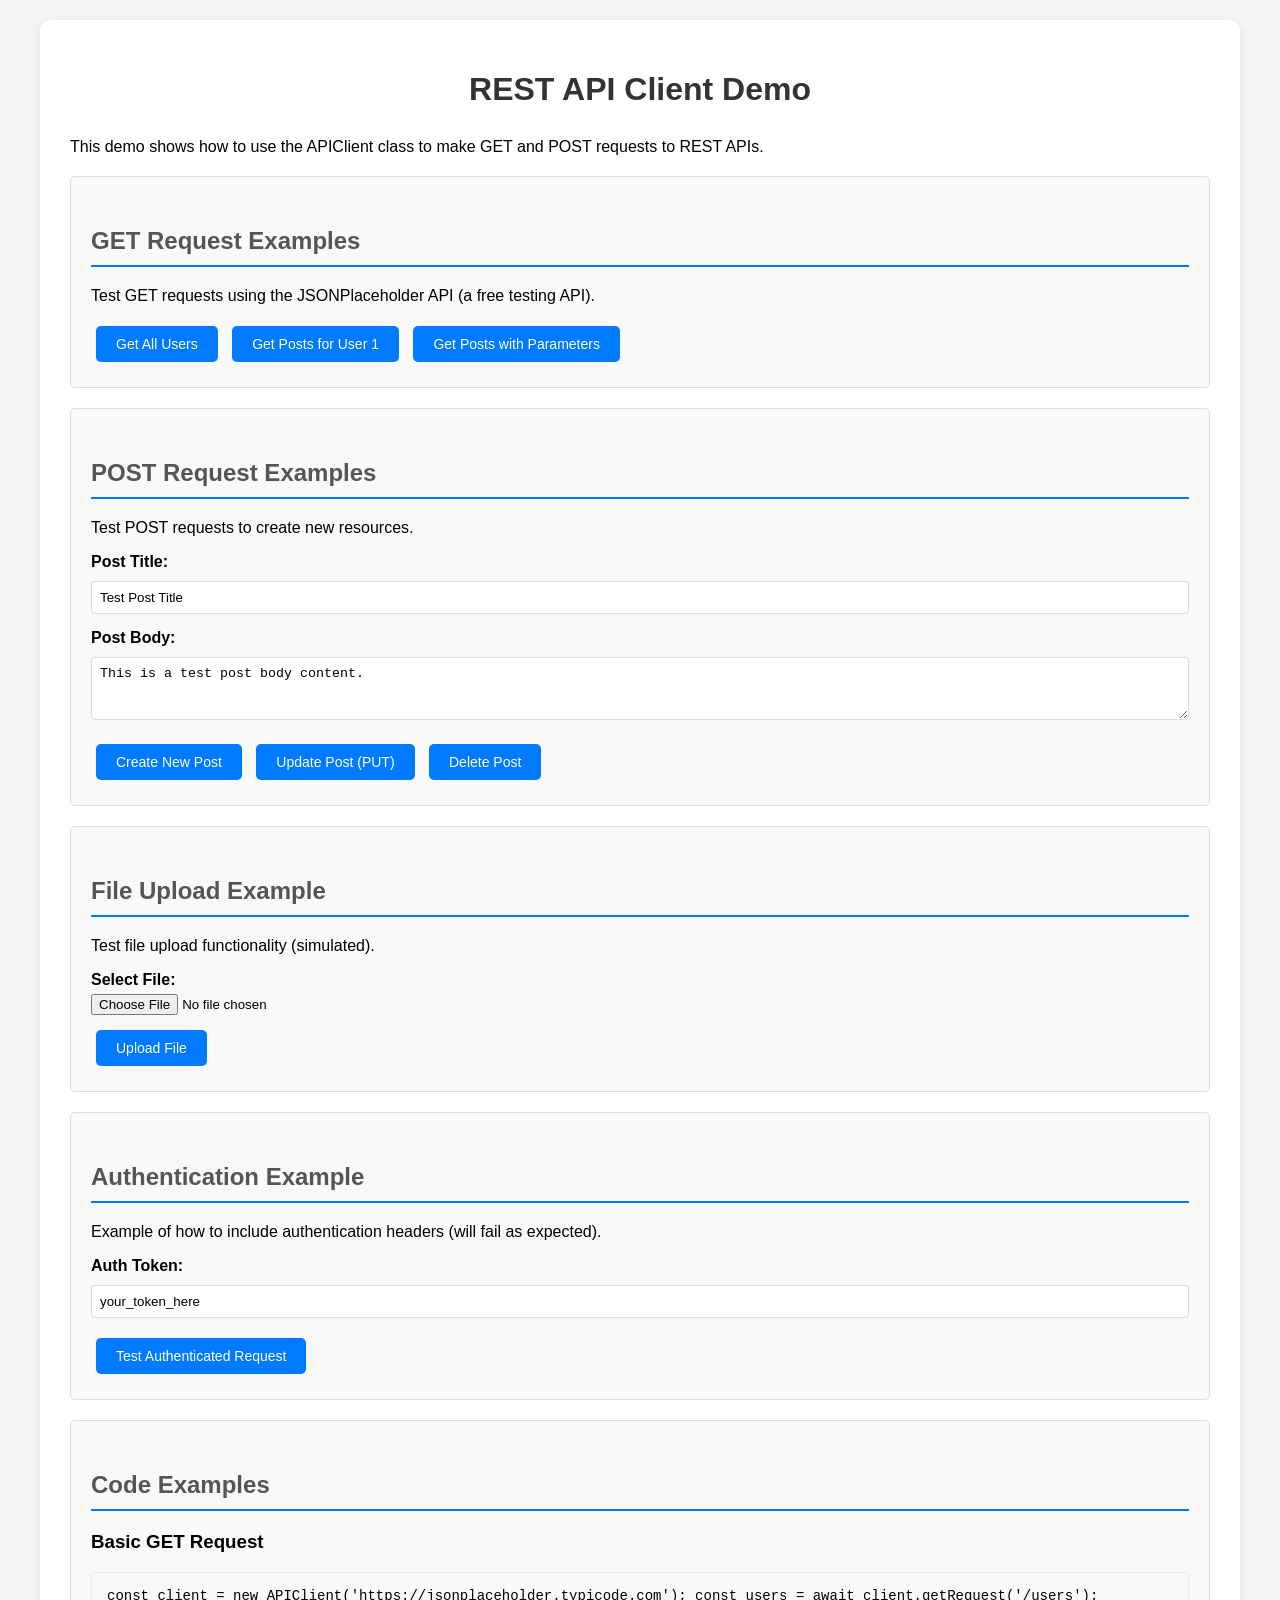
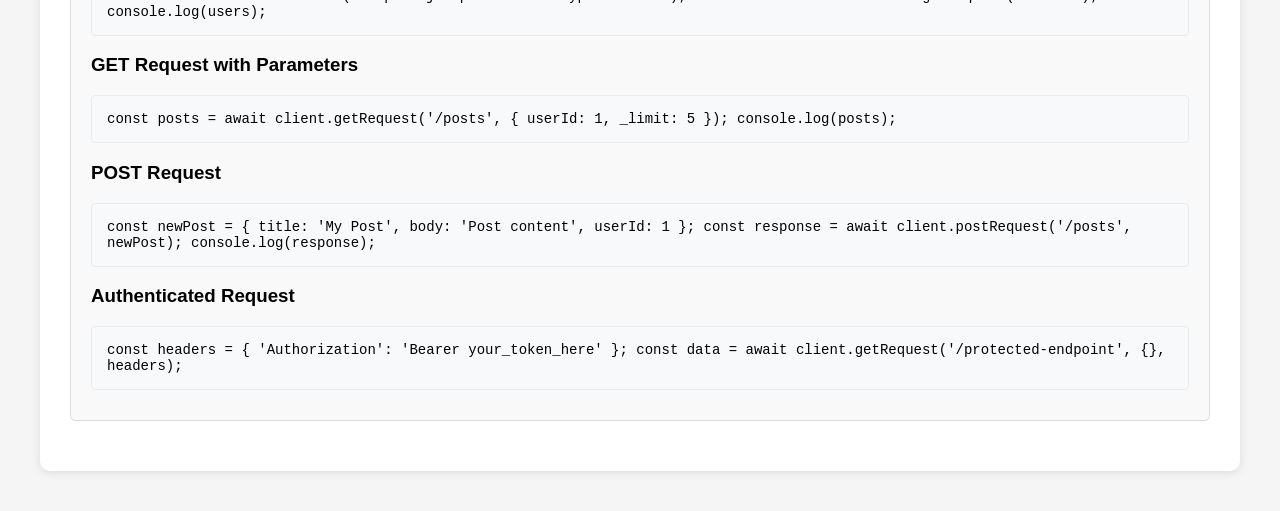
<file: api_demo.html>
<!DOCTYPE html>
<html lang="en">
<head>
    <meta charset="UTF-8">
    <meta name="viewport" content="width=device-width, initial-scale=1.0">
    <title>REST API Client Demo</title>
    <style>
        body {
            font-family: 'Segoe UI', Tahoma, Geneva, Verdana, sans-serif;
            max-width: 1200px;
            margin: 0 auto;
            padding: 20px;
            background-color: #f5f5f5;
        }
        
        .container {
            background: white;
            padding: 30px;
            border-radius: 10px;
            box-shadow: 0 2px 10px rgba(0,0,0,0.1);
            margin-bottom: 20px;
        }
        
        h1 {
            color: #333;
            text-align: center;
            margin-bottom: 30px;
        }
        
        h2 {
            color: #555;
            border-bottom: 2px solid #007bff;
            padding-bottom: 10px;
            margin-top: 30px;
        }
        
        .demo-section {
            margin: 20px 0;
            padding: 20px;
            border: 1px solid #ddd;
            border-radius: 5px;
            background-color: #f9f9f9;
        }
        
        button {
            background-color: #007bff;
            color: white;
            border: none;
            padding: 10px 20px;
            border-radius: 5px;
            cursor: pointer;
            margin: 5px;
            font-size: 14px;
        }
        
        button:hover {
            background-color: #0056b3;
        }
        
        button:disabled {
            background-color: #6c757d;
            cursor: not-allowed;
        }
        
        .result {
            margin-top: 15px;
            padding: 15px;
            border-radius: 5px;
            font-family: monospace;
            white-space: pre-wrap;
            max-height: 300px;
            overflow-y: auto;
        }
        
        .success {
            background-color: #d4edda;
            border: 1px solid #c3e6cb;
            color: #155724;
        }
        
        .error {
            background-color: #f8d7da;
            border: 1px solid #f5c6cb;
            color: #721c24;
        }
        
        .loading {
            background-color: #fff3cd;
            border: 1px solid #ffeaa7;
            color: #856404;
        }
        
        input[type="text"], textarea {
            width: 100%;
            padding: 8px;
            margin: 5px 0;
            border: 1px solid #ddd;
            border-radius: 4px;
            box-sizing: border-box;
        }
        
        .form-group {
            margin: 10px 0;
        }
        
        label {
            display: block;
            margin-bottom: 5px;
            font-weight: bold;
        }
        
        .file-upload {
            margin: 10px 0;
        }
        
        .code-example {
            background-color: #f8f9fa;
            border: 1px solid #e9ecef;
            border-radius: 4px;
            padding: 15px;
            margin: 10px 0;
            font-family: 'Courier New', monospace;
            font-size: 14px;
        }
    </style>
</head>
<body>
    <div class="container">
        <h1>REST API Client Demo</h1>
        
        <p>This demo shows how to use the APIClient class to make GET and POST requests to REST APIs.</p>
        
        <div class="demo-section">
            <h2>GET Request Examples</h2>
            <p>Test GET requests using the JSONPlaceholder API (a free testing API).</p>
            
            <button onclick="testGetUsers()">Get All Users</button>
            <button onclick="testGetPosts()">Get Posts for User 1</button>
            <button onclick="testGetWithParams()">Get Posts with Parameters</button>
            
            <div id="getResult" class="result" style="display: none;"></div>
        </div>
        
        <div class="demo-section">
            <h2>POST Request Examples</h2>
            <p>Test POST requests to create new resources.</p>
            
            <div class="form-group">
                <label for="postTitle">Post Title:</label>
                <input type="text" id="postTitle" value="Test Post Title" placeholder="Enter post title">
            </div>
            
            <div class="form-group">
                <label for="postBody">Post Body:</label>
                <textarea id="postBody" rows="3" placeholder="Enter post body">This is a test post body content.</textarea>
            </div>
            
            <button onclick="testCreatePost()">Create New Post</button>
            <button onclick="testUpdatePost()">Update Post (PUT)</button>
            <button onclick="testDeletePost()">Delete Post</button>
            
            <div id="postResult" class="result" style="display: none;"></div>
        </div>
        
        <div class="demo-section">
            <h2>File Upload Example</h2>
            <p>Test file upload functionality (simulated).</p>
            
            <div class="file-upload">
                <label for="fileInput">Select File:</label>
                <input type="file" id="fileInput" accept=".txt,.pdf,.jpg,.png">
            </div>
            
            <button onclick="testFileUpload()">Upload File</button>
            
            <div id="uploadResult" class="result" style="display: none;"></div>
        </div>
        
        <div class="demo-section">
            <h2>Authentication Example</h2>
            <p>Example of how to include authentication headers (will fail as expected).</p>
            
            <div class="form-group">
                <label for="authToken">Auth Token:</label>
                <input type="text" id="authToken" value="your_token_here" placeholder="Enter authentication token">
            </div>
            
            <button onclick="testAuthenticatedRequest()">Test Authenticated Request</button>
            
            <div id="authResult" class="result" style="display: none;"></div>
        </div>
        
        <div class="demo-section">
            <h2>Code Examples</h2>
            
            <h3>Basic GET Request</h3>
            <div class="code-example">
const client = new APIClient('https://jsonplaceholder.typicode.com');
const users = await client.getRequest('/users');
console.log(users);
            </div>
            
            <h3>GET Request with Parameters</h3>
            <div class="code-example">
const posts = await client.getRequest('/posts', { userId: 1, _limit: 5 });
console.log(posts);
            </div>
            
            <h3>POST Request</h3>
            <div class="code-example">
const newPost = {
    title: 'My Post',
    body: 'Post content',
    userId: 1
};
const response = await client.postRequest('/posts', newPost);
console.log(response);
            </div>
            
            <h3>Authenticated Request</h3>
            <div class="code-example">
const headers = {
    'Authorization': 'Bearer your_token_here'
};
const data = await client.getRequest('/protected-endpoint', {}, headers);
            </div>
        </div>
    </div>

    <script>
        // Include the APIClient class from api_client.js
        class APIClient {
            constructor(baseURL = 'https://api.example.com', timeout = 30000) {
                this.baseURL = baseURL.replace(/\/$/, '');
                this.timeout = timeout;
                
                this.defaultHeaders = {
                    'Content-Type': 'application/json',
                    'User-Agent': 'APIClient/1.0'
                };
            }
            
            async getRequest(endpoint, params = {}, headers = {}) {
                const url = new URL(`${this.baseURL}${endpoint}`);
                
                Object.keys(params).forEach(key => {
                    url.searchParams.append(key, params[key]);
                });
                
                const requestHeaders = { ...this.defaultHeaders, ...headers };
                
                try {
                    const controller = new AbortController();
                    const timeoutId = setTimeout(() => controller.abort(), this.timeout);
                    
                    const response = await fetch(url.toString(), {
                        method: 'GET',
                        headers: requestHeaders,
                        signal: controller.signal
                    });
                    
                    clearTimeout(timeoutId);
                    
                    if (!response.ok) {
                        throw new Error(`HTTP error! status: ${response.status}`);
                    }
                    
                    return await response.json();
                    
                } catch (error) {
                    console.error('GET request failed:', error);
                    throw error;
                }
            }
            
            async postRequest(endpoint, data = {}, headers = {}) {
                const url = `${this.baseURL}${endpoint}`;
                const requestHeaders = { ...this.defaultHeaders, ...headers };
                
                try {
                    const controller = new AbortController();
                    const timeoutId = setTimeout(() => controller.abort(), this.timeout);
                    
                    const response = await fetch(url, {
                        method: 'POST',
                        headers: requestHeaders,
                        body: JSON.stringify(data),
                        signal: controller.signal
                    });
                    
                    clearTimeout(timeoutId);
                    
                    if (!response.ok) {
                        throw new Error(`HTTP error! status: ${response.status}`);
                    }
                    
                    return await response.json();
                    
                } catch (error) {
                    console.error('POST request failed:', error);
                    throw error;
                }
            }
            
            async putRequest(endpoint, data = {}, headers = {}) {
                const url = `${this.baseURL}${endpoint}`;
                const requestHeaders = { ...this.defaultHeaders, ...headers };
                
                try {
                    const controller = new AbortController();
                    const timeoutId = setTimeout(() => controller.abort(), this.timeout);
                    
                    const response = await fetch(url, {
                        method: 'PUT',
                        headers: requestHeaders,
                        body: JSON.stringify(data),
                        signal: controller.signal
                    });
                    
                    clearTimeout(timeoutId);
                    
                    if (!response.ok) {
                        throw new Error(`HTTP error! status: ${response.status}`);
                    }
                    
                    return await response.json();
                    
                } catch (error) {
                    console.error('PUT request failed:', error);
                    throw error;
                }
            }
            
            async deleteRequest(endpoint, headers = {}) {
                const url = `${this.baseURL}${endpoint}`;
                const requestHeaders = { ...this.defaultHeaders, ...headers };
                
                try {
                    const controller = new AbortController();
                    const timeoutId = setTimeout(() => controller.abort(), this.timeout);
                    
                    const response = await fetch(url, {
                        method: 'DELETE',
                        headers: requestHeaders,
                        signal: controller.signal
                    });
                    
                    clearTimeout(timeoutId);
                    
                    if (!response.ok) {
                        throw new Error(`HTTP error! status: ${response.status}`);
                    }
                    
                    return await response.json();
                    
                } catch (error) {
                    console.error('DELETE request failed:', error);
                    throw error;
                }
            }
        }

        // Demo functions
        function showResult(elementId, data, isError = false) {
            const element = document.getElementById(elementId);
            element.style.display = 'block';
            element.className = `result ${isError ? 'error' : 'success'}`;
            element.textContent = typeof data === 'object' ? JSON.stringify(data, null, 2) : data;
        }

        function showLoading(elementId) {
            const element = document.getElementById(elementId);
            element.style.display = 'block';
            element.className = 'result loading';
            element.textContent = 'Loading...';
        }

        async function testGetUsers() {
            showLoading('getResult');
            try {
                const client = new APIClient('https://jsonplaceholder.typicode.com');
                const users = await client.getRequest('/users');
                showResult('getResult', users);
            } catch (error) {
                showResult('getResult', `Error: ${error.message}`, true);
            }
        }

        async function testGetPosts() {
            showLoading('getResult');
            try {
                const client = new APIClient('https://jsonplaceholder.typicode.com');
                const posts = await client.getRequest('/posts', { userId: 1, _limit: 3 });
                showResult('getResult', posts);
            } catch (error) {
                showResult('getResult', `Error: ${error.message}`, true);
            }
        }

        async function testGetWithParams() {
            showLoading('getResult');
            try {
                const client = new APIClient('https://jsonplaceholder.typicode.com');
                const posts = await client.getRequest('/posts', { 
                    userId: 1, 
                    _limit: 2,
                    _sort: 'id',
                    _order: 'desc'
                });
                showResult('getResult', posts);
            } catch (error) {
                showResult('getResult', `Error: ${error.message}`, true);
            }
        }

        async function testCreatePost() {
            showLoading('postResult');
            try {
                const client = new APIClient('https://jsonplaceholder.typicode.com');
                const newPost = {
                    title: document.getElementById('postTitle').value,
                    body: document.getElementById('postBody').value,
                    userId: 1
                };
                const response = await client.postRequest('/posts', newPost);
                showResult('postResult', response);
            } catch (error) {
                showResult('postResult', `Error: ${error.message}`, true);
            }
        }

        async function testUpdatePost() {
            showLoading('postResult');
            try {
                const client = new APIClient('https://jsonplaceholder.typicode.com');
                const updatedPost = {
                    id: 1,
                    title: document.getElementById('postTitle').value,
                    body: document.getElementById('postBody').value,
                    userId: 1
                };
                const response = await client.putRequest('/posts/1', updatedPost);
                showResult('postResult', response);
            } catch (error) {
                showResult('postResult', `Error: ${error.message}`, true);
            }
        }

        async function testDeletePost() {
            showLoading('postResult');
            try {
                const client = new APIClient('https://jsonplaceholder.typicode.com');
                const response = await client.deleteRequest('/posts/1');
                showResult('postResult', response);
            } catch (error) {
                showResult('postResult', `Error: ${error.message}`, true);
            }
        }

        async function testFileUpload() {
            showLoading('uploadResult');
            try {
                const fileInput = document.getElementById('fileInput');
                const file = fileInput.files[0];
                
                if (!file) {
                    showResult('uploadResult', 'Please select a file first.', true);
                    return;
                }
                
                const formData = new FormData();
                formData.append('file', file);
                formData.append('description', 'Uploaded via demo');
                
                const response = await fetch('https://httpbin.org/post', {
                    method: 'POST',
                    body: formData
                });
                
                const result = await response.json();
                showResult('uploadResult', result);
            } catch (error) {
                showResult('uploadResult', `Error: ${error.message}`, true);
            }
        }

        async function testAuthenticatedRequest() {
            showLoading('authResult');
            try {
                const client = new APIClient('https://httpbin.org');
                const token = document.getElementById('authToken').value;
                const headers = {
                    'Authorization': `Bearer ${token}`
                };
                const response = await client.getRequest('/headers', {}, headers);
                showResult('authResult', response);
            } catch (error) {
                showResult('authResult', `Error: ${error.message}`, true);
            }
        }
    </script>
</body>
</html>
</file>
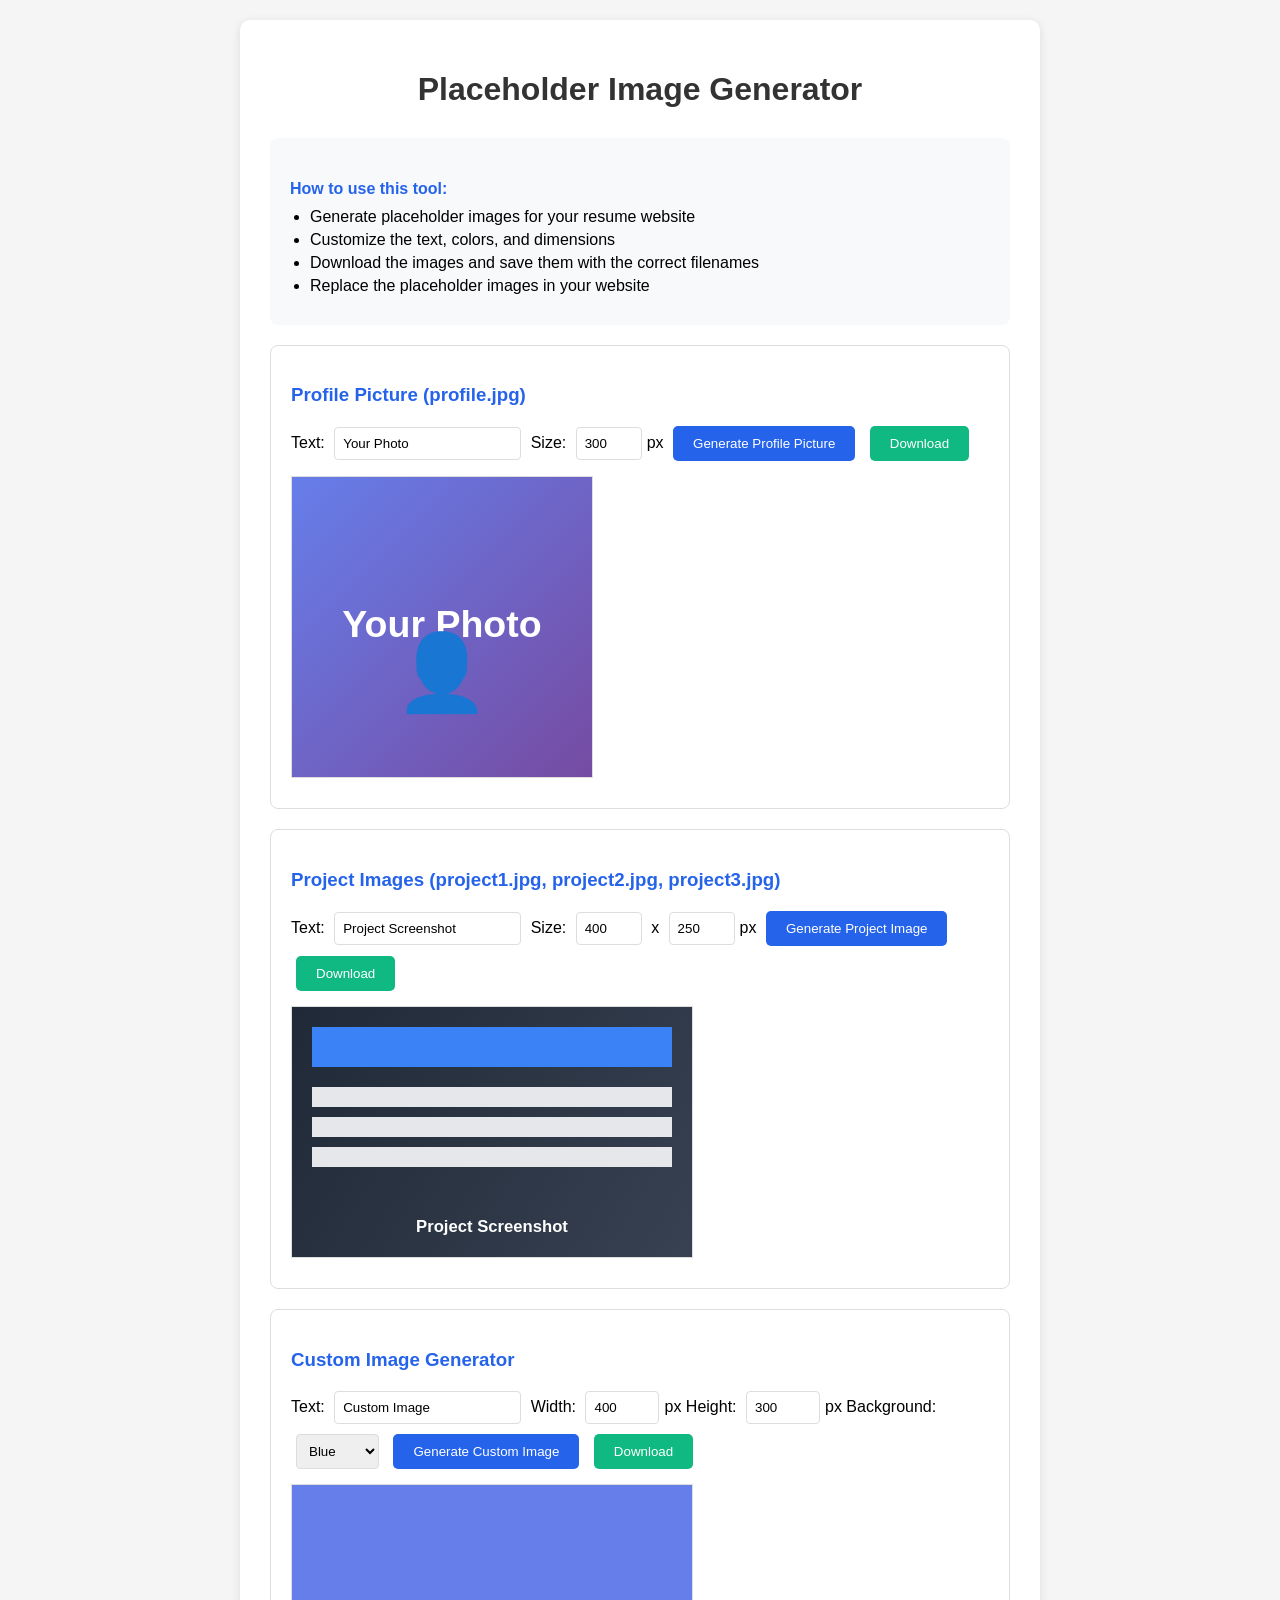
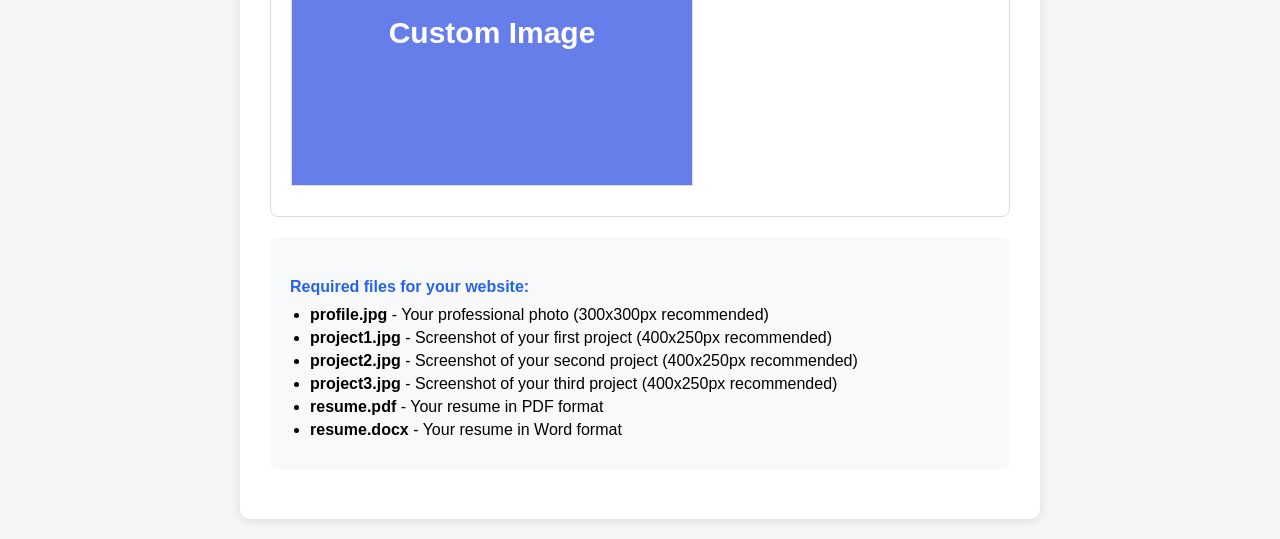
<file: create_placeholders.html>
<!DOCTYPE html>
<html lang="en">
<head>
    <meta charset="UTF-8">
    <meta name="viewport" content="width=device-width, initial-scale=1.0">
    <title>Placeholder Image Generator</title>
    <style>
        body {
            font-family: 'Arial', sans-serif;
            max-width: 800px;
            margin: 0 auto;
            padding: 20px;
            background: #f5f5f5;
        }
        .container {
            background: white;
            padding: 30px;
            border-radius: 10px;
            box-shadow: 0 2px 10px rgba(0,0,0,0.1);
        }
        h1 {
            color: #333;
            text-align: center;
            margin-bottom: 30px;
        }
        .generator {
            margin: 20px 0;
            padding: 20px;
            border: 1px solid #ddd;
            border-radius: 8px;
        }
        .generator h3 {
            margin-bottom: 15px;
            color: #2563eb;
        }
        canvas {
            border: 1px solid #ddd;
            margin: 10px 0;
            display: block;
        }
        button {
            background: #2563eb;
            color: white;
            border: none;
            padding: 10px 20px;
            border-radius: 5px;
            cursor: pointer;
            margin: 5px;
        }
        button:hover {
            background: #1d4ed8;
        }
        .download-btn {
            background: #10b981;
        }
        .download-btn:hover {
            background: #059669;
        }
        input, select {
            padding: 8px;
            margin: 5px;
            border: 1px solid #ddd;
            border-radius: 4px;
        }
        .instructions {
            background: #f8f9fa;
            padding: 20px;
            border-radius: 8px;
            margin: 20px 0;
        }
        .instructions h4 {
            color: #2563eb;
            margin-bottom: 10px;
        }
        .instructions ul {
            margin: 10px 0;
            padding-left: 20px;
        }
        .instructions li {
            margin: 5px 0;
        }
    </style>
</head>
<body>
    <div class="container">
        <h1>Placeholder Image Generator</h1>
        
        <div class="instructions">
            <h4>How to use this tool:</h4>
            <ul>
                <li>Generate placeholder images for your resume website</li>
                <li>Customize the text, colors, and dimensions</li>
                <li>Download the images and save them with the correct filenames</li>
                <li>Replace the placeholder images in your website</li>
            </ul>
        </div>

        <!-- Profile Picture Generator -->
        <div class="generator">
            <h3>Profile Picture (profile.jpg)</h3>
            <div>
                <label>Text: <input type="text" id="profileText" value="Your Photo" placeholder="Enter text for profile picture"></label>
                <label>Size: <input type="number" id="profileSize" value="300" min="100" max="500">px</label>
                <button onclick="generateProfile()">Generate Profile Picture</button>
                <button class="download-btn" onclick="downloadCanvas('profileCanvas', 'profile.jpg')">Download</button>
            </div>
            <canvas id="profileCanvas" width="300" height="300"></canvas>
        </div>

        <!-- Project Images Generator -->
        <div class="generator">
            <h3>Project Images (project1.jpg, project2.jpg, project3.jpg)</h3>
            <div>
                <label>Text: <input type="text" id="projectText" value="Project Screenshot" placeholder="Enter text for project image"></label>
                <label>Size: <input type="number" id="projectWidth" value="400" min="200" max="800"> x <input type="number" id="projectHeight" value="250" min="150" max="600">px</label>
                <button onclick="generateProject()">Generate Project Image</button>
                <button class="download-btn" onclick="downloadCanvas('projectCanvas', 'project1.jpg')">Download</button>
            </div>
            <canvas id="projectCanvas" width="400" height="250"></canvas>
        </div>

        <!-- Custom Image Generator -->
        <div class="generator">
            <h3>Custom Image Generator</h3>
            <div>
                <label>Text: <input type="text" id="customText" value="Custom Image" placeholder="Enter text"></label>
                <label>Width: <input type="number" id="customWidth" value="400" min="100" max="1000">px</label>
                <label>Height: <input type="number" id="customHeight" value="300" min="100" max="1000">px</label>
                <label>Background: <select id="customBg">
                    <option value="#667eea">Blue</option>
                    <option value="#10b981">Green</option>
                    <option value="#f59e0b">Orange</option>
                    <option value="#ef4444">Red</option>
                    <option value="#8b5cf6">Purple</option>
                    <option value="#6b7280">Gray</option>
                </select></label>
                <button onclick="generateCustom()">Generate Custom Image</button>
                <button class="download-btn" onclick="downloadCanvas('customCanvas', 'custom.jpg')">Download</button>
            </div>
            <canvas id="customCanvas" width="400" height="300"></canvas>
        </div>

        <div class="instructions">
            <h4>Required files for your website:</h4>
            <ul>
                <li><strong>profile.jpg</strong> - Your professional photo (300x300px recommended)</li>
                <li><strong>project1.jpg</strong> - Screenshot of your first project (400x250px recommended)</li>
                <li><strong>project2.jpg</strong> - Screenshot of your second project (400x250px recommended)</li>
                <li><strong>project3.jpg</strong> - Screenshot of your third project (400x250px recommended)</li>
                <li><strong>resume.pdf</strong> - Your resume in PDF format</li>
                <li><strong>resume.docx</strong> - Your resume in Word format</li>
            </ul>
        </div>
    </div>

    <script>
        // Generate Profile Picture
        function generateProfile() {
            const canvas = document.getElementById('profileCanvas');
            const ctx = canvas.getContext('2d');
            const text = document.getElementById('profileText').value;
            const size = parseInt(document.getElementById('profileSize').value);
            
            canvas.width = size;
            canvas.height = size;
            
            // Create gradient background
            const gradient = ctx.createLinearGradient(0, 0, size, size);
            gradient.addColorStop(0, '#667eea');
            gradient.addColorStop(1, '#764ba2');
            
            ctx.fillStyle = gradient;
            ctx.fillRect(0, 0, size, size);
            
            // Add text
            ctx.fillStyle = 'white';
            ctx.font = `bold ${size/8}px Arial`;
            ctx.textAlign = 'center';
            ctx.textBaseline = 'middle';
            ctx.fillText(text, size/2, size/2);
            
            // Add icon
            ctx.font = `${size/4}px Arial`;
            ctx.fillText('👤', size/2, size/2 + size/6);
        }

        // Generate Project Image
        function generateProject() {
            const canvas = document.getElementById('projectCanvas');
            const ctx = canvas.getContext('2d');
            const text = document.getElementById('projectText').value;
            const width = parseInt(document.getElementById('projectWidth').value);
            const height = parseInt(document.getElementById('projectHeight').value);
            
            canvas.width = width;
            canvas.height = height;
            
            // Create gradient background
            const gradient = ctx.createLinearGradient(0, 0, width, height);
            gradient.addColorStop(0, '#1f2937');
            gradient.addColorStop(1, '#374151');
            
            ctx.fillStyle = gradient;
            ctx.fillRect(0, 0, width, height);
            
            // Add some UI elements to make it look like a screenshot
            ctx.fillStyle = '#3b82f6';
            ctx.fillRect(20, 20, width - 40, 40);
            
            ctx.fillStyle = '#e5e7eb';
            ctx.fillRect(20, 80, width - 40, 20);
            ctx.fillRect(20, 110, width - 40, 20);
            ctx.fillRect(20, 140, width - 40, 20);
            
            // Add text
            ctx.fillStyle = 'white';
            ctx.font = `bold ${height/15}px Arial`;
            ctx.textAlign = 'center';
            ctx.textBaseline = 'middle';
            ctx.fillText(text, width/2, height - 30);
        }

        // Generate Custom Image
        function generateCustom() {
            const canvas = document.getElementById('customCanvas');
            const ctx = canvas.getContext('2d');
            const text = document.getElementById('customText').value;
            const width = parseInt(document.getElementById('customWidth').value);
            const height = parseInt(document.getElementById('customHeight').value);
            const bgColor = document.getElementById('customBg').value;
            
            canvas.width = width;
            canvas.height = height;
            
            // Fill background
            ctx.fillStyle = bgColor;
            ctx.fillRect(0, 0, width, height);
            
            // Add text
            ctx.fillStyle = 'white';
            ctx.font = `bold ${Math.min(width, height)/10}px Arial`;
            ctx.textAlign = 'center';
            ctx.textBaseline = 'middle';
            ctx.fillText(text, width/2, height/2);
        }

        // Download Canvas as Image
        function downloadCanvas(canvasId, filename) {
            const canvas = document.getElementById(canvasId);
            const link = document.createElement('a');
            link.download = filename;
            link.href = canvas.toDataURL('image/jpeg', 0.8);
            link.click();
        }

        // Initialize with default images
        window.onload = function() {
            generateProfile();
            generateProject();
            generateCustom();
        };
    </script>
</body>
</html>
</file>
